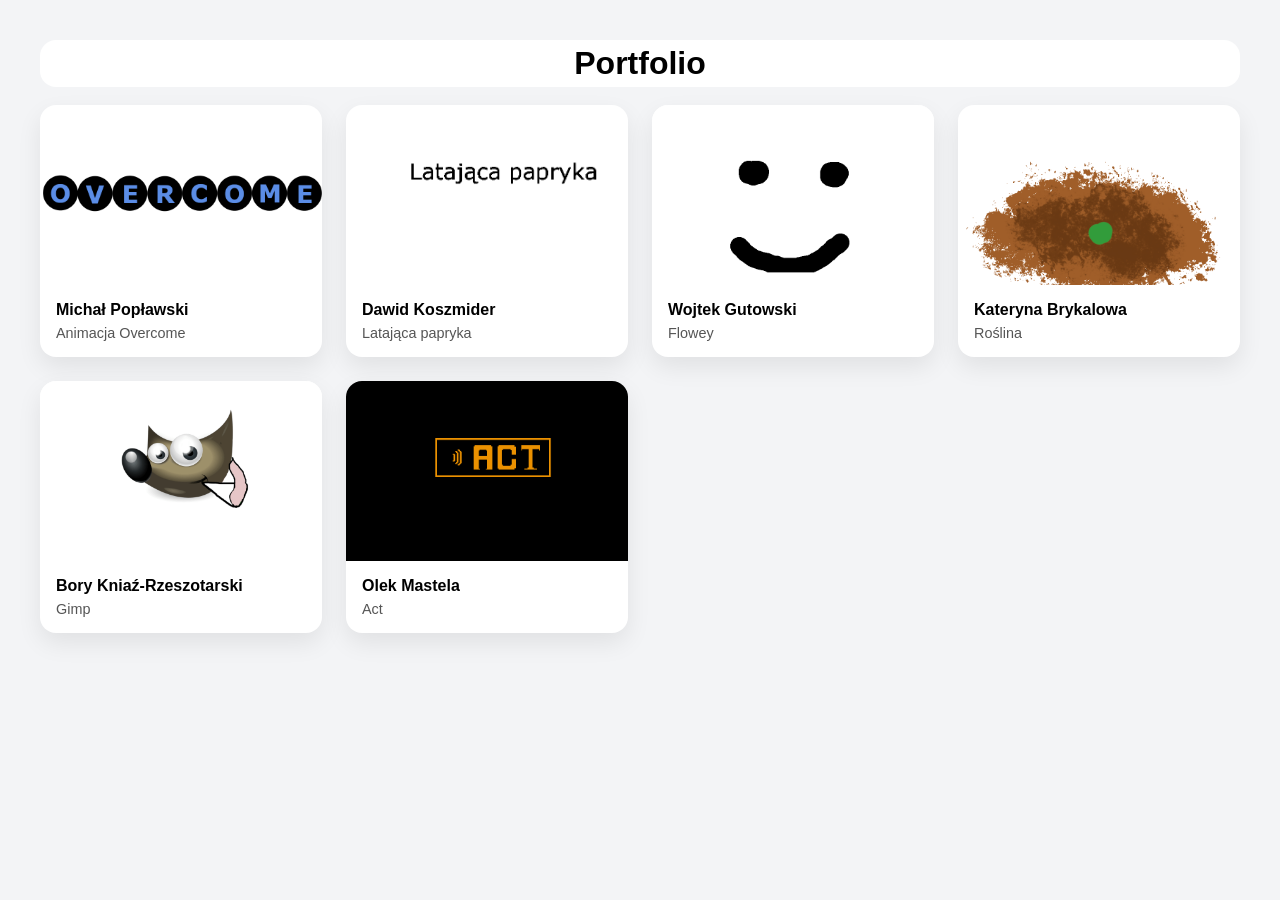
<file: index.html>
<!DOCTYPE html>
<html lang="pl">
<head>
<meta charset="UTF-8">
<meta name="viewport" content="width=device-width, initial-scale=1.0">
<title>Cyfrowe portfolio animacji klasowych</title>
 
<style>
* {
  margin: 0;
  padding: 0;
  box-sizing: border-box;
}
 
body {
  font-family: sans-serif;
  background: #f3f4f6;
  padding: 40px;
}

header {
  background: white;
  border-radius: 16px;
  transition: 0.3s ease;
  padding-bottom: 5px; 
  padding-top: 5px; 
  text-align: center;
}

.gallery {
  display: grid;
  grid-template-columns: repeat(auto-fit, minmax(260px, 1fr));
  gap: 24px;
  max-width: 1200px;
  margin: auto;
}
 
.card {
  background: white;
  border-radius: 16px;
  overflow: hidden;
  box-shadow: 0 10px 25px rgba(0,0,0,0.08);
  transition: 0.3s ease;
}
 
.card:hover {
  transform: translateY(-8px);
  box-shadow: 0 20px 40px rgba(130, 0, 0, 0.582);
}
 
.preview {
  position: relative;
  width: 100%;
  height: 180px;
  overflow: hidden;
}
 
.preview img {
  width: 100%;
  height: 100%;
  object-fit: cover;
  position: absolute;
  transition: opacity 0.3s ease;
}
 
.preview .gif {
  opacity: 0;
}
 
.card:hover .gif {
  opacity: 1;
}
 
.card:hover .static {
  opacity: 0;
}
 
.content {
  padding: 16px;
}
 
.author {
  font-weight: 600;
  margin-bottom: 6px;
}

 .desc {
  color: #555;
  font-size: 0.9rem;
}
 
@media (max-width: 600px) {
  body {
    padding: 20px;
  }
}
</style>
</head>
 
<body>
 <header><h1>Portfolio</h1></header>
 <br>
<div class="gallery">

  <div class="card">
    <div class="preview">
      <img src="Overcome.png" class="static" alt="Overcome static">
      <img src="Overcome.gif" class="gif" alt="Overcome animated">
    </div>
    <div class="content">
      <div class="author">Michał Popławski</div>
      <div class="desc">Animacja Overcome</div>
    </div>
  </div>

  <div class="card">
    <div class="preview">
       <img src="image.png" class="static" alt="image static">
       <img src="image.gif" class="gif" alt="image animated">
     </div>
     <div class="content">
       <div class="author">Dawid Koszmider</div>
       <div class="desc">Latająca papryka</div>
    </div>
</div>
    <div class="card">
    <div class="preview">
       <img src="flowey.png" class="static" alt="flowey static">
       <img src="flowey.gif" class="gif" alt="flowey animated">
     </div>
     <div class="content">
       <div class="author">Wojtek Gutowski</div>
       <div class="desc">Flowey</div>
    </div>
</div>

    <div class="card">
    <div class="preview">
       <img src="roslina.png" class="static" alt="roślina static">
       <img src="roslina.gif" class="gif" alt="roślina animated">
     </div>
     <div class="content">
       <div class="author">Kateryna Brykalowa</div>
       <div class="desc">Roślina</div>
    </div>
    </div>
    <div class="card">
    <div class="preview">
       <img src="gimp.png" class="static" alt="gimp static">
       <img src="gimp.gif" class="gif" alt="gimp animated">
     </div>
     <div class="content">
       <div class="author">Bory Kniaź-Rzeszotarski</div>
       <div class="desc">Gimp</div>
    </div>
    </div>
    <div class="card">
    <div class="preview">
       <img src="act.png" class="static" alt="act static">
       <img src="act.gif" class="gif" alt="act animated">
     </div>
     <div class="content">
       <div class="author">Olek Mastela</div>
       <div class="desc">Act</div>
    </div>
    </div>
</div>
 
</body>
</html>
</file>
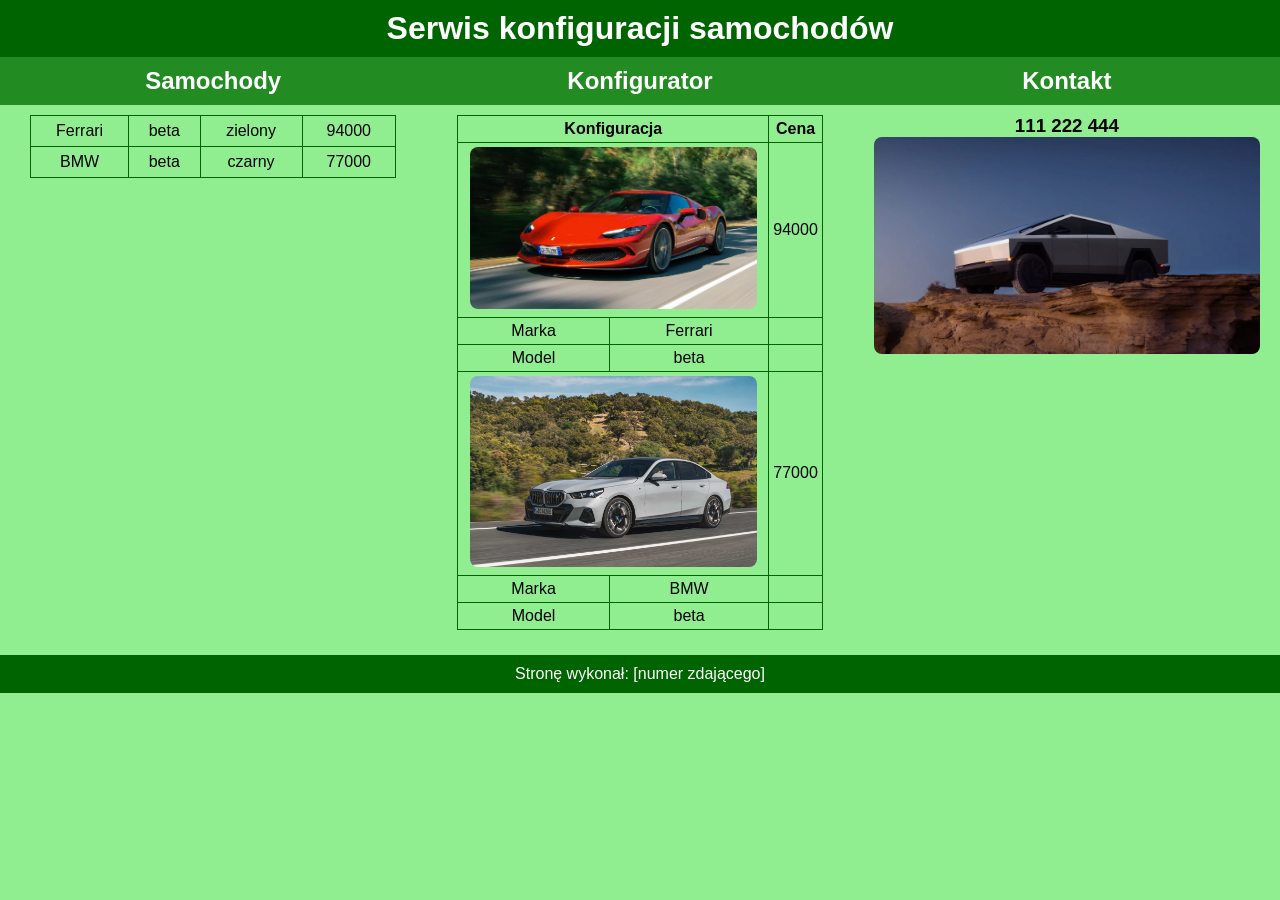
<file: Egzaminacyjne/index.html>
<!DOCTYPE html>
<html lang="pl">
    <head>
        <meta charset="UTF-8">
        <title>Konfigurator samochodów</title>
        <link rel="stylesheet" href="styl.css">
    </head>
    <body>
        <header>
            <h1>Serwis konfiguracji samochodów</h1>
        </header>
        <nav>
            <h2>Samochody</h2>
            <h2>Konfigurator</h2>
            <h2>Kontakt</h2>
        </nav>
        <main>
            <section class="left">
                <table id="leftTable">
                    <tr>
                        <td>Ferrari</td>
                        <td>beta</td>
                        <td>zielony</td>
                        <td>94000</td>
                    </tr>
                    <tr>
                        <td>BMW</td>
                        <td>beta</td>
                        <td>czarny</td>
                        <td>77000</td>
                    </tr>
                </table>
            </section>
            <section class="middle">
                <table>
                    <tr>
                        <th colspan="2">Konfiguracja</th>
                        <th>Cena</th>
                    </tr>
                    <tr>
                        <td colspan="2"><img src="a1.webp" alt="Konfiguracja 1"></td>
                        <td>94000</td>
                    </tr>
                    <tr>
                        <td>Marka</td>
                        <td>Ferrari</td>
                        <td></td>
                    </tr>
                    <tr>
                        <td>Model</td>
                        <td>beta</td>
                        <td></td>
                    </tr>
                    <tr>
                        <td colspan="2"><img src="a2.jpg" alt="Konfiguracja 2"></td>
                        <td>77000</td>
                    </tr>
                    <tr>
                        <td>Marka</td>
                        <td>BMW</td>
                        <td></td>
                    </tr>
                    <tr>
                        <td>Model</td>
                        <td>beta</td>
                        <td></td>
                    </tr>
                </table>
            </section>
            <section class="right">
                <h3>111 222 444</h3>
                <img src="a3.jpg" alt="Samochód">
            </section>
        </main>
        <footer>
            <p>Stronę wykonał: [numer zdającego]</p>
        </footer>
    </body>
</html>
</file>
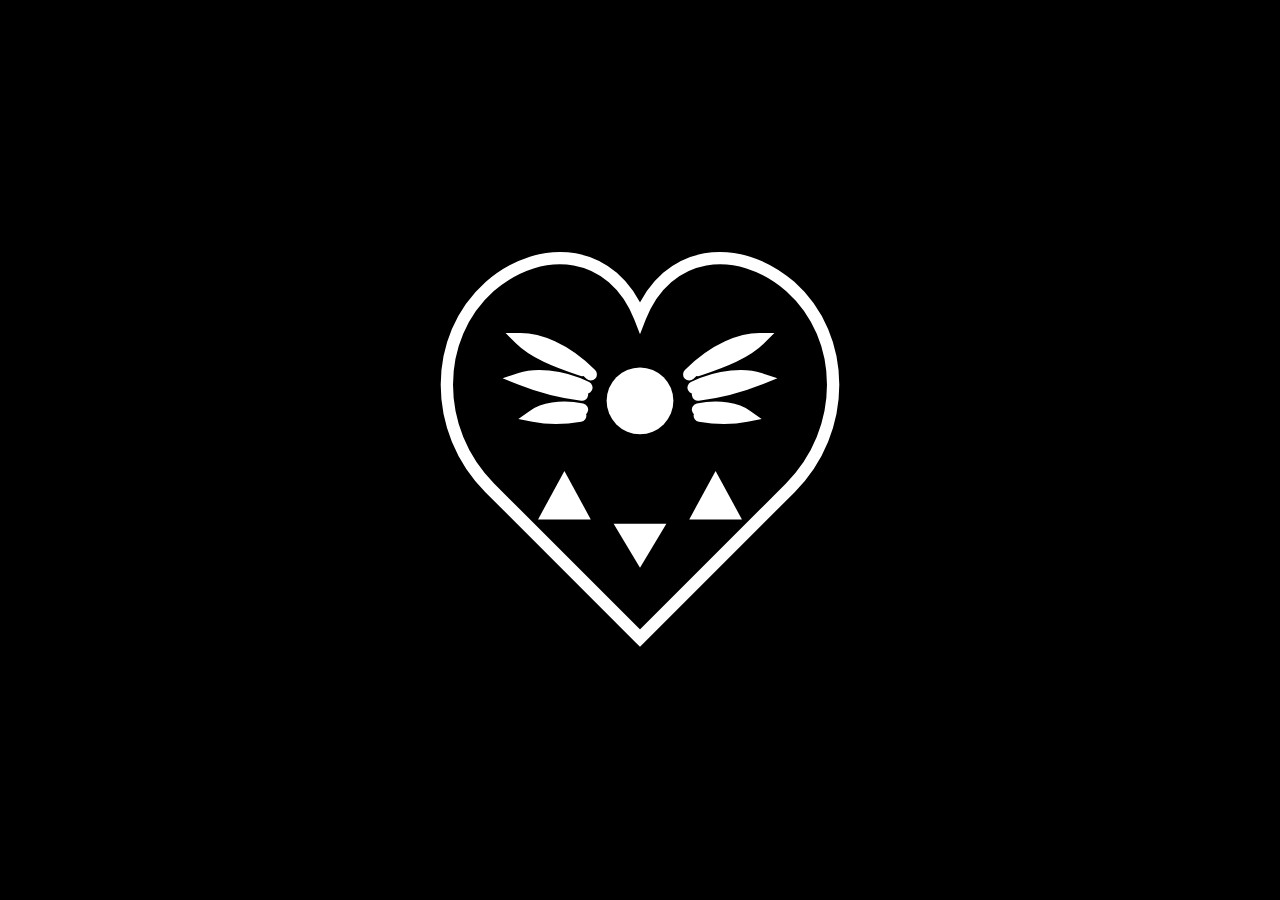
<file: Umieszczanie pliku SVG w HTML/index.html>
<!DOCTYPE html>
<html lang="pl">
<head>
<meta charset="UTF-8">
<title>Deltarune Symbol</title>

<style>
body{
    margin:0;
    background:#000;
    display:flex;
    justify-content:center;
    align-items:center;
    height:100vh;
}

svg{
    width:450px;
    height:450px;
}
</style>

</head>
<body>

<svg viewBox="0 0 512 512">

    <!-- Serce -->
    <path
        d="M256 470
           L85 299
           C20 234 20 128 85 70
           C145 18 226 28 256 105
           C286 28 367 18 427 70
           C492 128 492 234 427 299
           Z"
        fill="none"
        stroke="white"
        stroke-width="14"
    />

    <!-- Kółko -->
    <circle
        cx="256"
        cy="200"
        r="38"
        fill="white"
    />

    <!-- Lewe skrzydło (lekko wyżej) -->
    <path
        d="
        M200 170
        C170 140 140 130 120 130
        C135 145 160 155 190 165

        M195 185
        C165 170 135 170 120 175
        C145 185 165 190 190 193

        M190 210
        C165 205 145 210 135 217
        C150 220 170 220 188 217
        "
        fill="none"
        stroke="white"
        stroke-width="14"
        stroke-linecap="round"
    />

    <!-- Prawe skrzydło (lekko wyżej) -->
    <path
        d="
        M312 170
        C342 140 372 130 392 130
        C377 145 352 155 322 165

        M317 185
        C347 170 377 170 392 175
        C367 185 347 190 322 193

        M322 210
        C347 205 367 210 377 217
        C362 220 342 220 324 217
        "
        fill="none"
        stroke="white"
        stroke-width="14"
        stroke-linecap="round"
    />

    <!-- Lewy trójkąt -->
    <polygon
        points="170,280 200,335 140,335"
        fill="white"
    />

    <!-- Prawy trójkąt -->
    <polygon
        points="342,280 372,335 312,335"
        fill="white"
    />

    <!-- Dolny trójkąt -->
    <polygon
        points="256,390 286,340 226,340"
        fill="white"
    />

</svg>

</body>
</html>
</file>
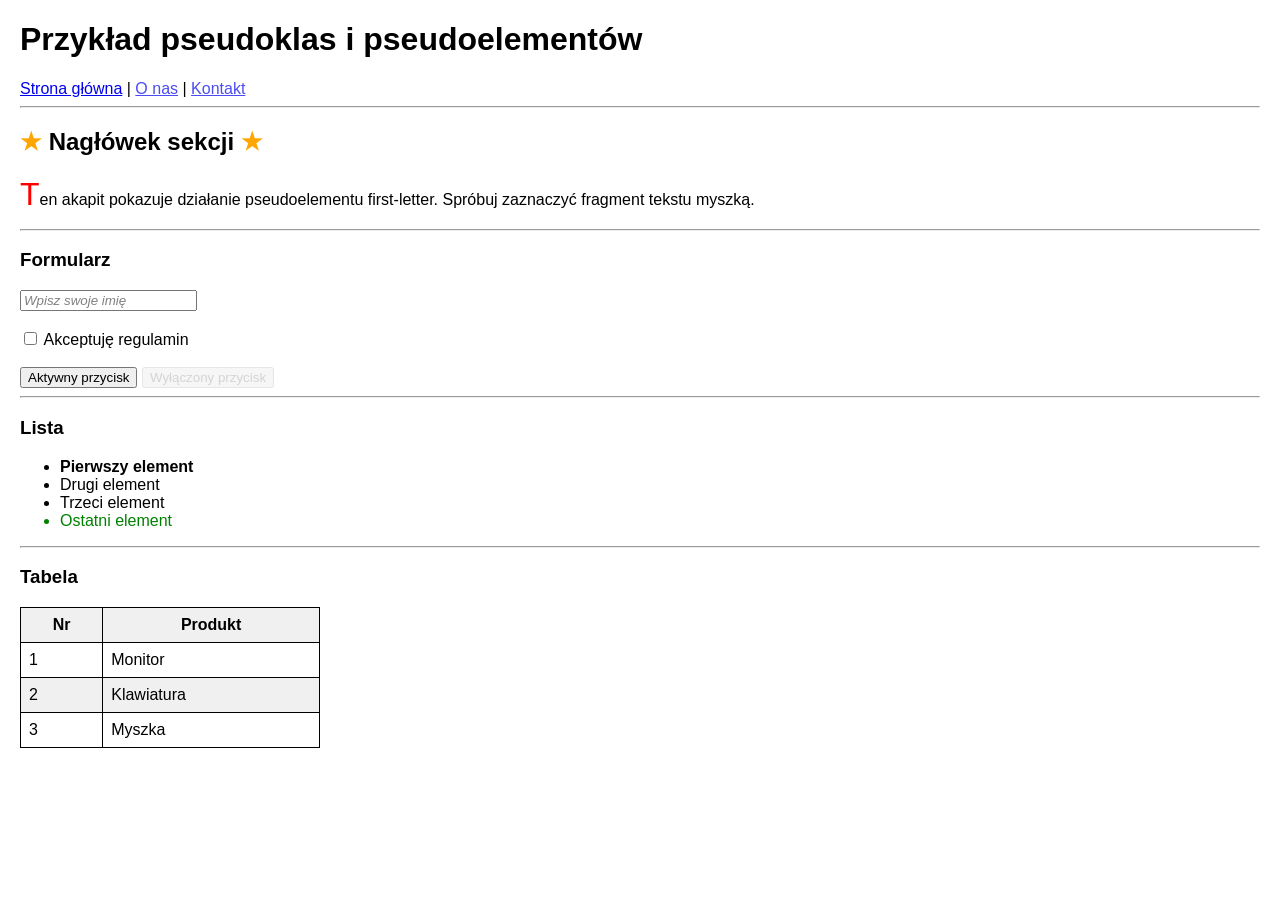
<file: Pseudoklasy i pseudoelementy/pseudoklasy-i-psudoelementy.html>
<!DOCTYPE html>
<html lang="pl">
<head>
<meta charset="UTF-8">
<meta name="viewport" content="width=device-width, initial-scale=1.0">
<title>Pseudoklasy i pseudoelementy</title>

<style>
a:hover {
    color: red;
}

button:active {
    transform: scale(0.95);
}

input:focus {
    border: 2px solid blue;
}

a:visited {
    color: purple;
}

li:first-child {
    font-weight: bold;
}

li:last-child {
    color: green;
}

tr:nth-child(odd) {
    background-color: #f0f0f0;
}

.menu a:not(.active) {
    opacity: 0.7;
}

input:checked + label {
    color: green;
    font-weight: bold;
}

button:disabled {
    opacity: 0.5;
    cursor: not-allowed;
}

h2::before {
    content: "★ ";
    color: orange;
}

h2::after {
    content: " ★";
    color: orange;
}

p::first-letter {
    font-size: 2em;
    color: red;
}

::selection {
    background: yellow;
    color: black;
}

input::placeholder {
    color: gray;
    font-style: italic;
}

body {
    font-family: Arial, sans-serif;
    margin: 20px;
}

table {
    border-collapse: collapse;
    width: 300px;
}

td, th {
    border: 1px solid black;
    padding: 8px;
}
</style>
</head>

<body>

<h1>Przykład pseudoklas i pseudoelementów</h1>

<nav class="menu">
    <a href="#" class="active">Strona główna</a> |
    <a href="https://example.com">O nas</a> |
    <a href="https://google.com">Kontakt</a>
</nav>

<hr>

<h2>Nagłówek sekcji</h2>

<p>
    Ten akapit pokazuje działanie pseudoelementu first-letter.
    Spróbuj zaznaczyć fragment tekstu myszką.
</p>

<hr>

<h3>Formularz</h3>

<input type="text" placeholder="Wpisz swoje imię">

<br><br>

<input type="checkbox" id="zgoda">
<label for="zgoda">Akceptuję regulamin</label>

<br><br>

<button>Aktywny przycisk</button>
<button disabled>Wyłączony przycisk</button>

<hr>

<h3>Lista</h3>

<ul>
    <li>Pierwszy element</li>
    <li>Drugi element</li>
    <li>Trzeci element</li>
    <li>Ostatni element</li>
</ul>

<hr>

<h3>Tabela</h3>

<table>
    <tr>
        <th>Nr</th>
        <th>Produkt</th>
    </tr>
    <tr>
        <td>1</td>
        <td>Monitor</td>
    </tr>
    <tr>
        <td>2</td>
        <td>Klawiatura</td>
    </tr>
    <tr>
        <td>3</td>
        <td>Myszka</td>
    </tr>
</table>

</body>
</html>
</file>
<file: Egzaminacyjne/styl.css>
* {
    margin: 0;
    padding: 0;
    box-sizing: border-box;
    text-align: center;
    font-family: Helvetica, sans-serif;
}

body {
    background-color: LightGreen;
}

header, nav, footer {
    color: white;
    padding: 10px 0;
}

header, footer {
    background-color: DarkGreen;
}

nav {
    background-color: ForestGreen;
}

nav h2 {
    width: 33%;
    display: inline-block;
    margin: 0;
}

main {
    display: flex;
    justify-content: space-between;
    min-height: 550px;
}

section {
    background-color: LightGreen;
    width: 33.3%;
    height: 550px;
    padding-top: 10px;
    overflow: auto;
}

section.left, section.middle, section.right {
    padding-left: 10px;
    padding-right: 10px;
}

table, td, th {
    border: 1px solid DarkGreen;
}

table {
    width: 90%;
    margin: 0 auto;
    border-collapse: collapse;
}

td, th {
    padding: 4px;
}

.middle img, img {
    width: 95%;
    border-radius: 8px;
}

#leftTable tr:hover {
    background-color: ForestGreen;
}

#leftTable td {
    padding: 6px;
}

footer p {
    margin: 0;
}
</file>
